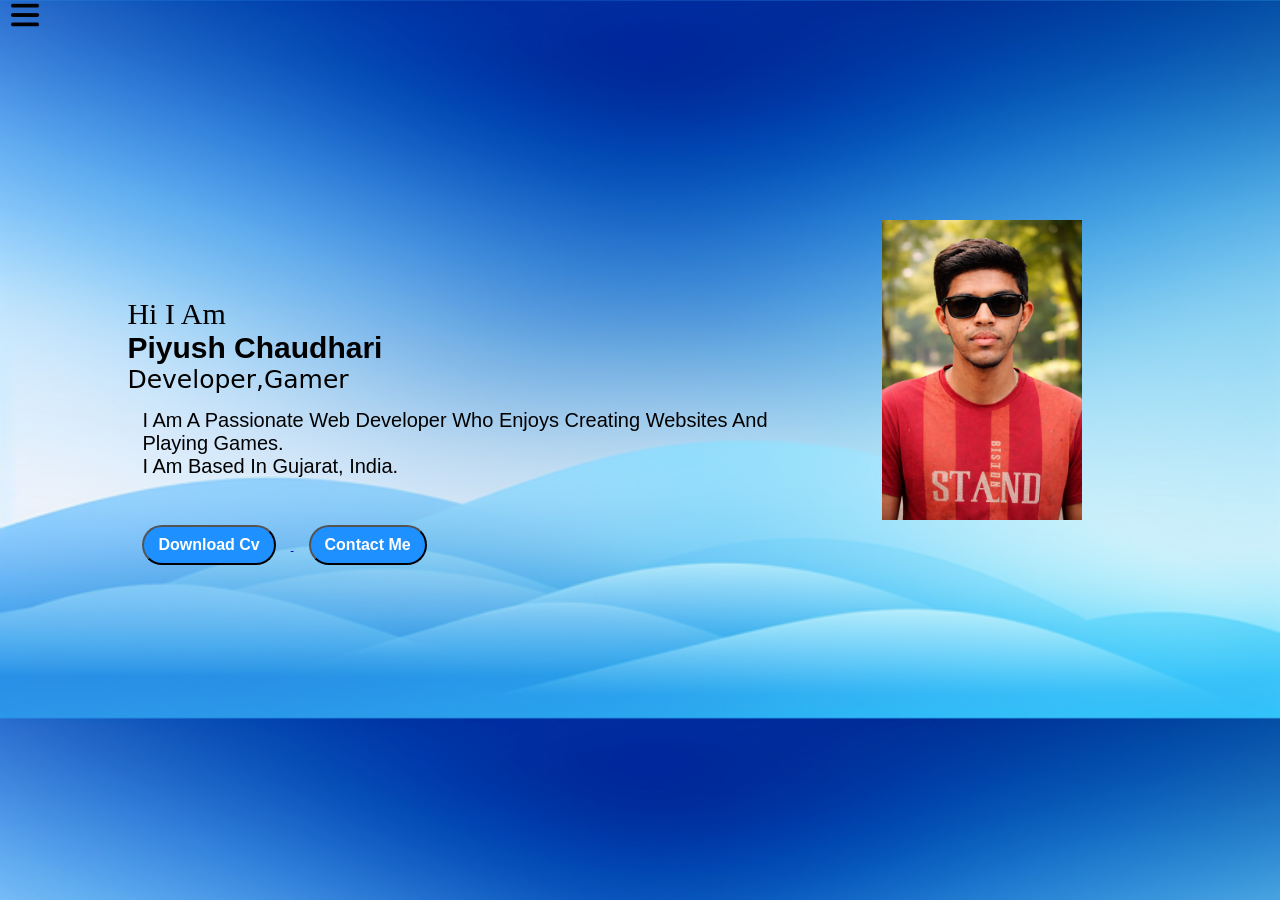
<file: index.html>
<!doctype html>
<html lang="en">
  <head>
    <meta charset="UTF-8" />
    <meta name="viewport" content="width=device-width, initial-scale=1.0" />
    <title>Piyush Developer</title>
    <link rel="stylesheet" href="style.css" />
  </head>

  <body>
    <div class="sidebar sidebarGo">
      <nav>
        <ul>
          <li><a href="index.html">home</a></li>
          <li><a href="intro.html">my intro</a></li>
          <li><a href="services.html">services</a></li>
          <li><a href="blog.html">blog</a></li>
          <li><a href="projects.html">projects</a></li>
          <li><a href="contact.html">contact me</a></li>
        </ul>
      </nav>
    </div>
    <div class="container">
      <div class="main">
        <div class="hamburger">
          <img class="ham" src="ham.png" alt="" />
          <img class="cross" src="cross.png" alt="" />
        </div>
        <div class="info-container">
          <div class="dev-info">
            <div class="hello">hi i am</div>
            <div class="name">piyush chaudhari</div>
            <div class="about">developer,gamer</div>
            <div class="moreabout">
              I am a passionate web developer who enjoys creating websites and
              playing games.<br>
              I am based in Gujarat, India.
            </div>
            <br>
            <br>
            <div class="buttons">
              <a href="Piyush Chaudhari - Frontend Developer.pdf" download="">
                <button>download cv</button>
              </a>

              <a href="contact.html"><button>contact me</button></a>
            </div>
          </div>

          <div class="dev-pic">
            <img src="piyush.png" alt="Piyush chaudhari" />
          </div>
        </div>
      </div>
    </div>
    <script src="script.js"></script>
  </body>
</html>
</file>
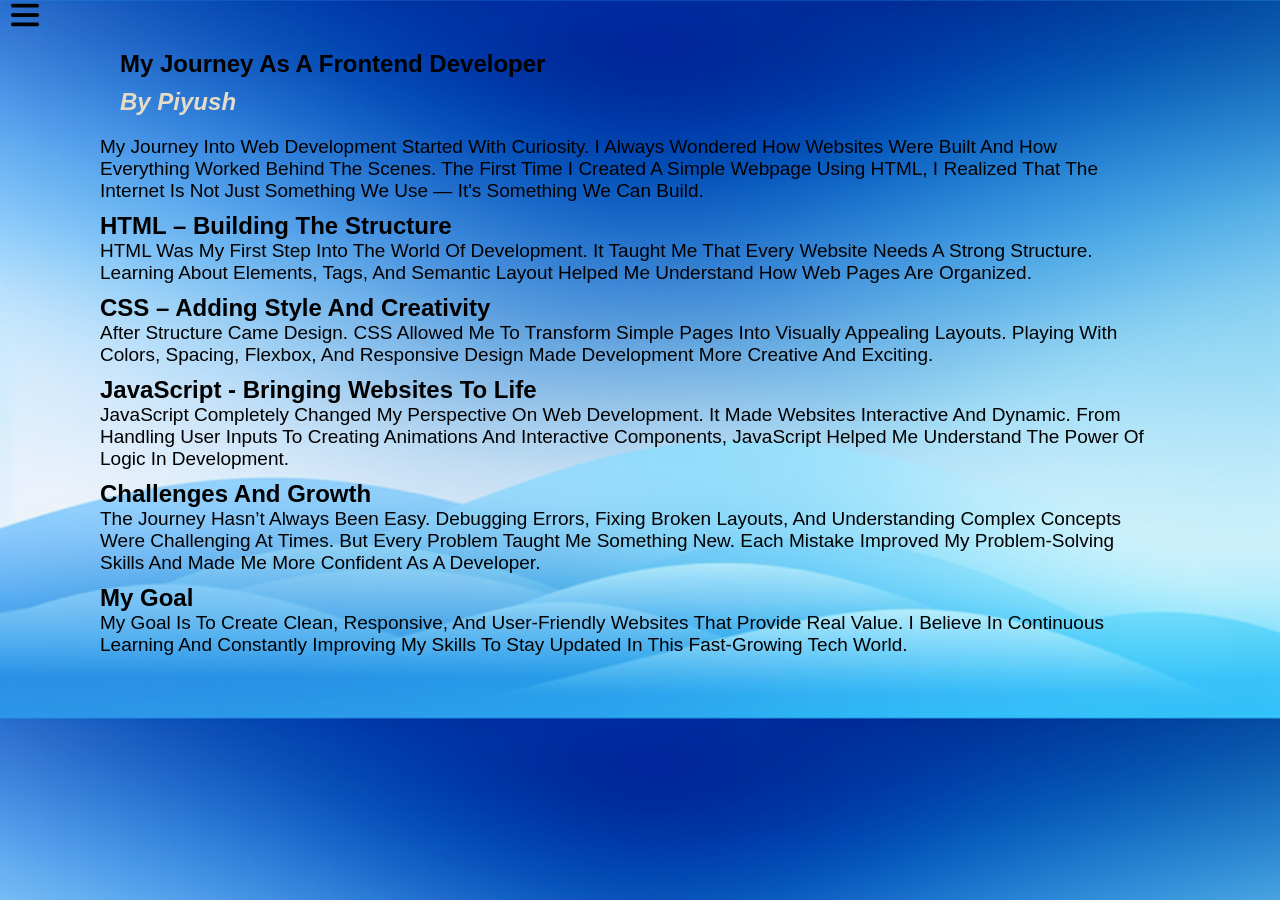
<file: blog.html>
<!DOCTYPE html>
<html lang="en">

<head>
    <meta charset="UTF-8">
    <meta name="viewport" content="width=device-width, initial-scale=1.0">
    <title>Piyush Developer</title>
    <link rel="stylesheet" href="style.css">
    <link rel="stylesheet" href="blog.css">
</head>

<body>
    <div class="container">
        <div class="sidebar sidebarGo">
            <nav>
                <ul>
                    <li><a href="index.html">home</a></li>
                    <li><a href="intro.html">my intro</a></li>
                    <li><a href="services.html">services</a></li>
                    <li><a href="blog.html">blog</a></li>
                    <li><a href="projects.html">projects</a></li>
                    <li><a href="contact.html">contact me</a></li>
                </ul>
            </nav>
        </div>
        <div class="main">
            <div class="hamburger">
                    <img class="ham" src="ham.png" alt="">
                    <img  class="cross" src="cross.png" alt="">
                </div>
            <section id="blog">

                <div class="blog-header">
                    <h1>My Journey as a Frontend Developer</h1>
                    <p>By Piyush</p>
                </div>

                <div class="blog-intro">
                    <p>
                        My journey into web development started with curiosity. I always wondered
                        how websites were built and how everything worked behind the scenes.
                        The first time I created a simple webpage using HTML, I realized that
                        the internet is not just something we use — it's something we can build.
                    </p>
                </div>

                <div class="blog-html">
                    <h2>HTML – Building the Structure</h2>
                    <p>
                        HTML was my first step into the world of development. It taught me that
                        every website needs a strong structure. Learning about elements, tags,
                        and semantic layout helped me understand how web pages are organized.
                    </p>
                </div>

                <div class="blog-css">
                    <h2>CSS – Adding Style and Creativity</h2>
                    <p>
                        After structure came design. CSS allowed me to transform simple pages
                        into visually appealing layouts. Playing with colors, spacing,
                        flexbox, and responsive design made development more creative and exciting.
                    </p>
                </div>

                <div class="blog-javascript">
                    <h2>JavaScript - Bringing Websites to Life</h2>
                    <p>
                        JavaScript completely changed my perspective on web development.
                        It made websites interactive and dynamic. From handling user inputs
                        to creating animations and interactive components, JavaScript
                        helped me understand the power of logic in development.
                    </p>
                </div>

                <div class="blog-growth">
                    <h2>Challenges and Growth</h2>
                    <p>
                        The journey hasn’t always been easy. Debugging errors, fixing broken layouts,
                        and understanding complex concepts were challenging at times.
                        But every problem taught me something new. Each mistake improved
                        my problem-solving skills and made me more confident as a developer.
                    </p>
                </div>

                <div class="blog-goal">
                    <h2>My Goal</h2>
                    <p>
                        My goal is to create clean, responsive, and user-friendly websites
                        that provide real value. I believe in continuous learning and
                        constantly improving my skills to stay updated in this fast-growing tech world.
                    </p>
                </div>

            </section>

        </div>
    </div>
    </div>

    <script src="script.js"></script>
</body>

</html>
</file>
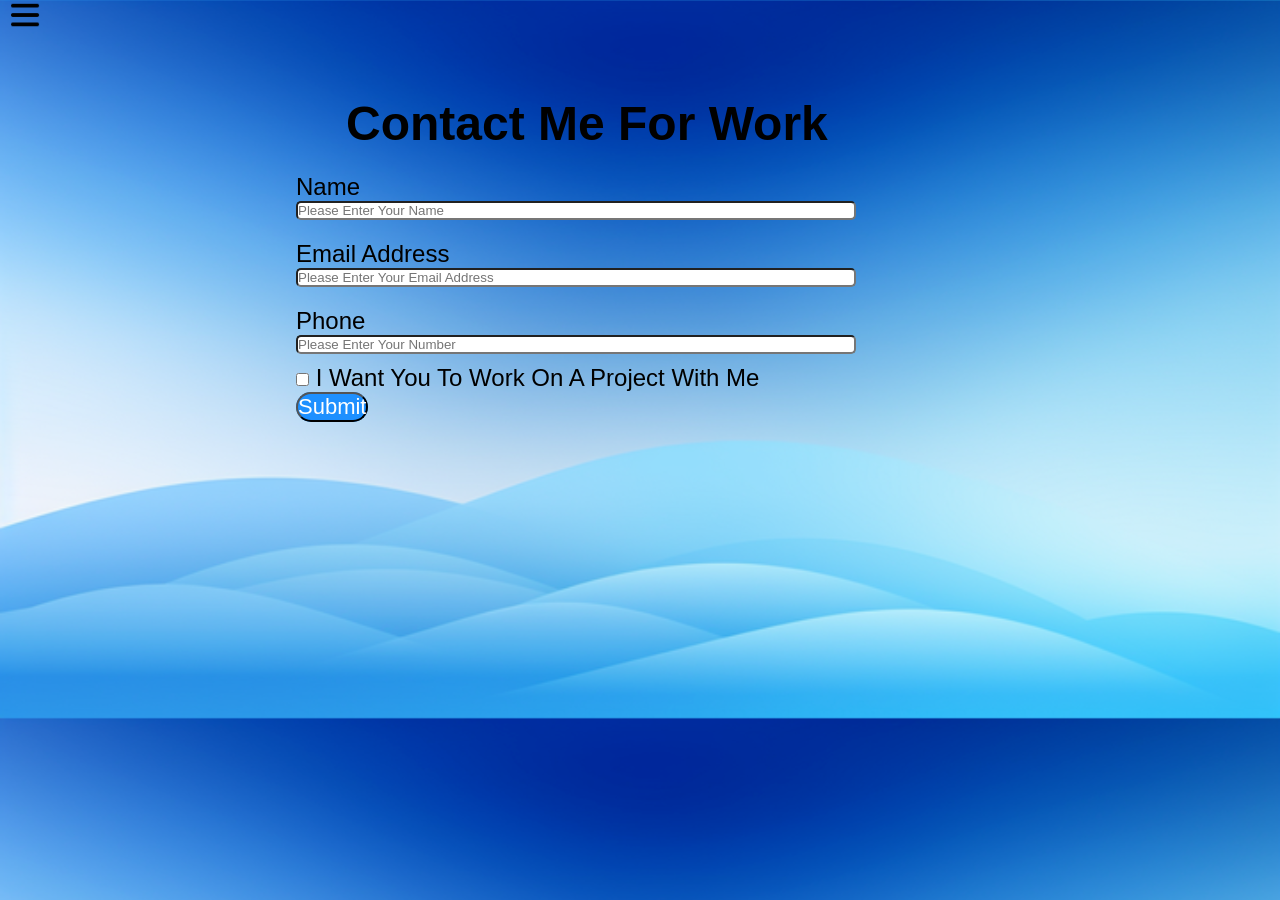
<file: contact.html>
<!DOCTYPE html>
<html lang="en">

<head>
    <meta charset="UTF-8">
    <meta name="viewport" content="width=device-width, initial-scale=1.0">
    <title>Piyush Developer</title>
    <link rel="stylesheet" href="style.css">
    <link rel="stylesheet" href="contact.css">
</head>

<body>
    <div class="container">
        <div class="sidebar sidebarGo">
            <nav>
                <ul>
                    <li><a href="index.html">home</a></li>
                    <li><a href="intro.html">my intro</a></li>
                    <li><a href="services.html">services</a></li>
                    <li><a href="blog.html">blog</a></li>
                    <li><a href="projects.html">projects</a></li>
                    <li><a href="contact.html">contact me</a></li>
                </ul>
            </nav>
        </div>

        <div class="main">
            <div class="hamburger">
                <img class="ham" src="ham.png" alt="menu">
                <img class="cross" src="cross.png" alt="close menu">
            </div>

            <div class="contact-form">
                <h1>Contact me for work</h1>

                <!-- Form with class -->
                <form class="contactForm">
                    <div class="email">
                        <label for="clientname">Name</label>
                        <input type="text" class="form-control" id="clientname" placeholder="Please Enter Your Name"  required>
                    </div>

                    <div class="email">
                        <label for="clientEmail">Email address</label>
                        <input type="email" class="form-control" id="clientEmail" placeholder="Please Enter Your Email Address" required>
                        <div class="form-text"></div>
                    </div>

                    <div class="email">
                        <label for="clientphone">Phone</label>
                        <input type="tel" class="form-control" id="clientphone" placeholder="Please Enter Your Number" >
                    </div>

                    <div class="mb-3 form-check">
                        <input type="checkbox" class="form-check-input" id="isclient">
                        <label class="form-check-label" for="isclient">I want you to work on a project with me</label>
                    </div>
                    <div class="btn">
                        <button type="submit" class="btn btn-primary">Submit</button>
                    </div>
                </form>
            </div>
        </div>

        <script src="script.js"></script>
</body>

</html>
</file>
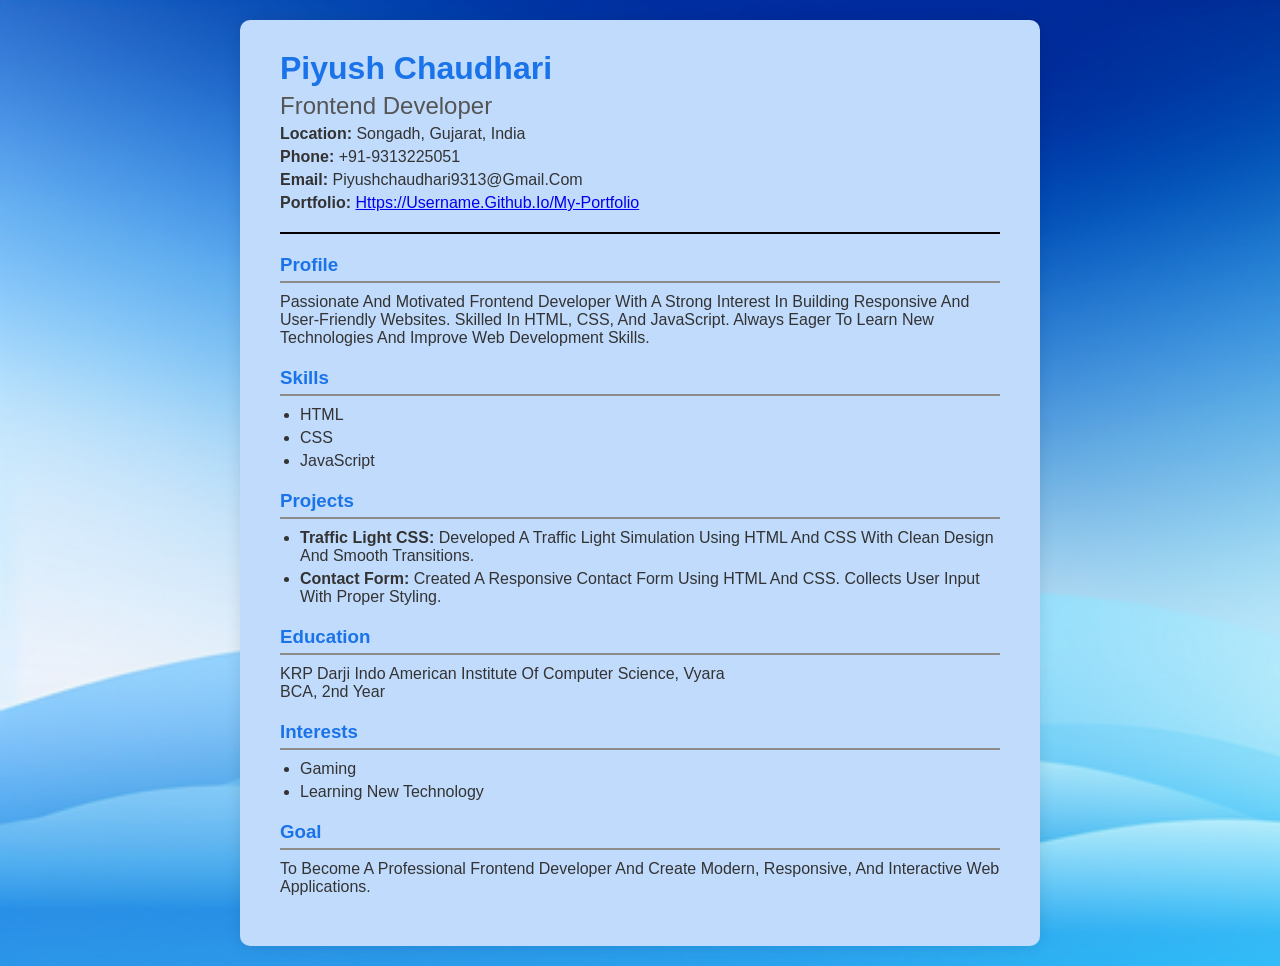
<file: cv.html>
<!DOCTYPE html>
<html lang="en">
<head>
    <meta charset="UTF-8">
    <meta name="viewport" content="width=device-width, initial-scale=1.0">
    <title>Piyush Chaudhari - Frontend Developer</title>
    <link rel="stylesheet" href="cv.css">
    <link rel="stylesheet" href="style.css">
</head>
<body>
    <div class="cv-container">
        <div class="header">
            <h1>Piyush Chaudhari</h1>
            <h2>Frontend Developer</h2>
        </div>

        <div class="contact">
            <p><strong>Location:</strong> Songadh, Gujarat, India</p>
            <p><strong>Phone:</strong> +91-9313225051</p>
            <p><strong>Email:</strong> piyushchaudhari9313@gmail.com</p>
            <p><strong>Portfolio:</strong> <a href="https://piyushchaudhari9313-sys.github.io/Portfolio/" target="_blank">https://username.github.io/my-portfolio</a></p>

        </div>

        <hr>

        <div class="section">
            <h3>Profile</h3>
            <p>Passionate and motivated Frontend Developer with a strong interest in building responsive and user-friendly websites. Skilled in HTML, CSS, and JavaScript. Always eager to learn new technologies and improve web development skills.</p>
        </div>

        <div class="section">
            <h3>Skills</h3>
            <ul>
                <li>HTML</li>
                <li>CSS</li>
                <li>JavaScript</li>
            </ul>
        </div>

        <div class="section">
            <h3>Projects</h3>
            <ul>
                <li>
                    <strong>Traffic Light CSS:</strong> Developed a Traffic Light simulation using HTML and CSS with clean design and smooth transitions.
                </li>
                <li>
                     <strong>Contact Form:</strong> Created a responsive contact form using HTML and CSS. Collects user input with proper styling. 
                </li>
            </ul>
        </div>

        <div class="section">
            <h3>Education</h3>
            <p>KRP Darji Indo American Institute of Computer Science, Vyara</p>
            <p>BCA, 2nd Year</p>
        </div>

        <div class="section">
            <h3>Interests</h3>
            <ul>
                <li>Gaming</li>
                <li>Learning new technology</li>
            </ul>
        </div>

        <div class="section">
            <h3>Goal</h3>
            <p>To become a professional Frontend Developer and create modern, responsive, and interactive web applications.</p>
        </div>
    </div>
    </body>
</html>
</file>
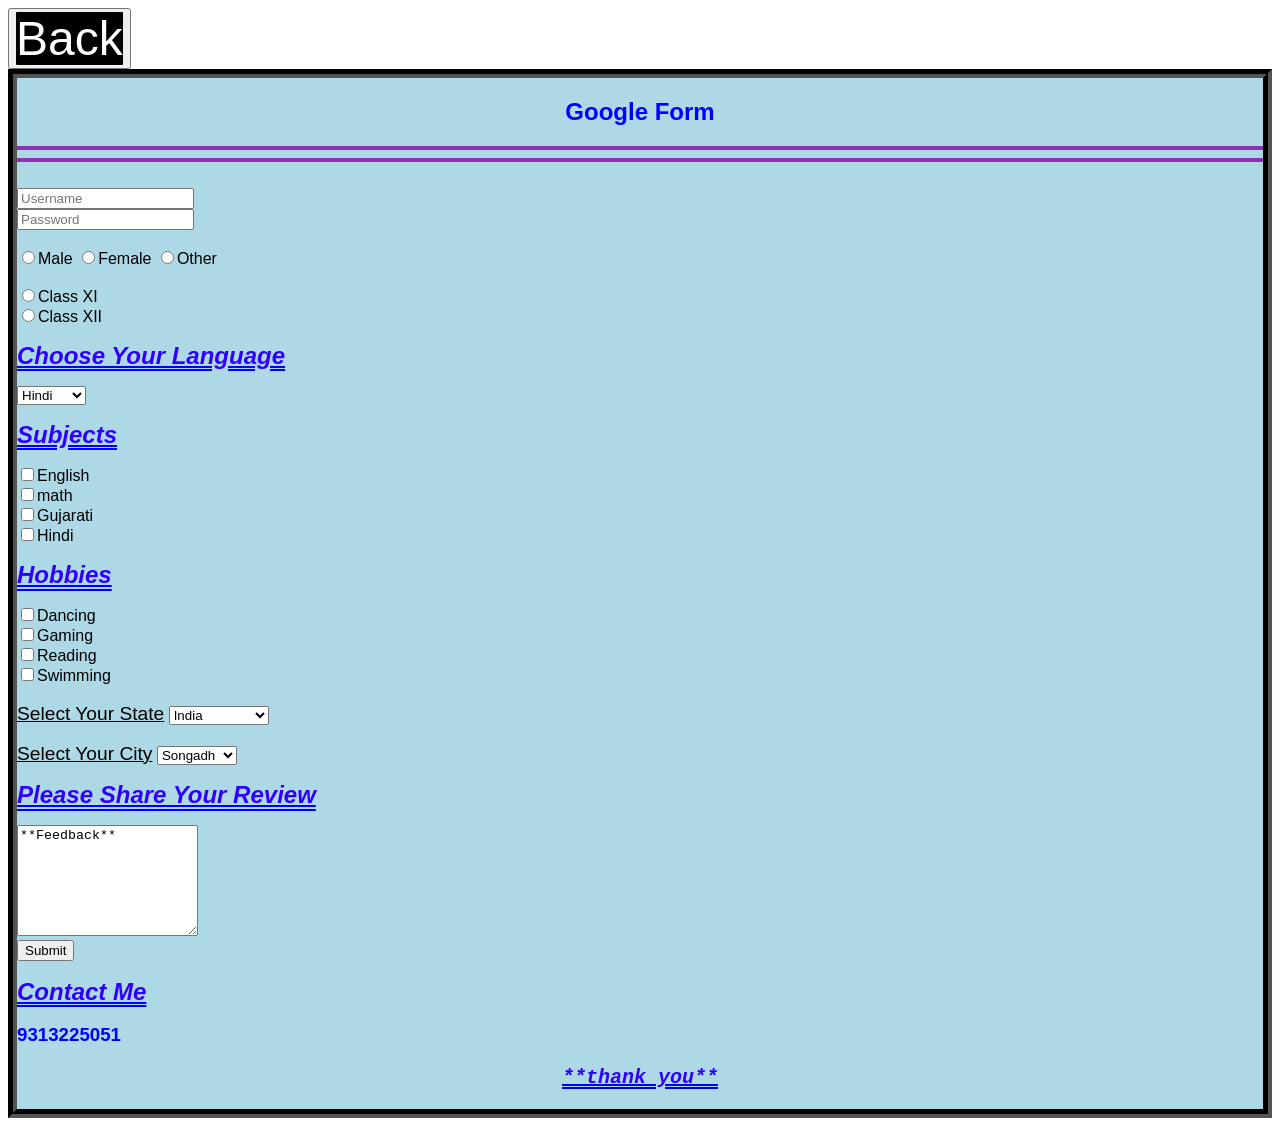
<file: form.html>
<!DOCTYPE html>
<html lang="en">

<head>
    <meta charset="UTF-8">
    <meta name="viewport" content="width=device-width, initial-scale=1.0">
    <title>Form</title>
    <link rel="stylesheet" href="form.css">
</head>

<body>
     <button> <a class="back" href="projects.html">Back</a></button>

    <div class="form-page">   


        <header>
            <h2>Google Form</h2>
            <hr>
            <hr>
        </header>
        <br>
        <main>
            <form class="/action.php">
                <input type="text" placeholder="Username">
                <br>
                <input type="password" placeholder="Password">
                <br><br>
                <label for="Male">
                    <input type="radio" value="Male" name="Gender" id="Male">Male
                </label>
                <label for="Female">
                    <input type="radio" value="female" name="Gender" id="Female">Female
                </label>
                <label for="Other">
                    <input type="radio" value="Other" name="Gender" id="Other">Other
                </label>
                <br><br>
                <label for="101">
                    <input type="radio" value="class XI" name="class" id="101">Class XI
                </label>
                <br>
                <label for="102">
                    <input type="radio" value="class XII" name="class" id="102">Class XII
                </label>
                <h1>Choose Your Language</h1>
                <select name="Language">
                    <option value="Hindi">Hindi</option>
                    <option value="English">English</option>
                    <option value="Gujarati">Gujarati</option>
                </select>
                <h1>Subjects</h1>
                <label for="English">
                    <input type="checkbox" value="English" name="Subject" id="101">English
                </label>
                <br>
                <label for="Math">
                    <input type="checkbox" value="math" name="Subject" id="102">math
                </label>
                <br>
                <label for="Gujarati">
                    <input type="checkbox" value="Gujarati" name="Subject" id="103">Gujarati
                </label>
                <br>
                <label for="Hindi">
                    <input type="checkbox" value="Hindi" name="Subject" id="104">Hindi
                </label>
                <h1>Hobbies</h1>
                </u>
                </i>
                <label for="Dancing">
                    <input type="checkbox" value="Dancing" Name="Hobby" id="Dancing">Dancing
                </label>
                <br>
                <label for="Gaming">
                    <input type="checkbox" value="Gaming" Name="Hobby" id="Gaming">Gaming
                </label>
                <br>
                <label for="Reading">
                    <input type="checkbox" value="Reading" name="Hobby" id="Reading">Reading
                </label>
                <br>
                <label for="Swimming">
                    <input type="checkbox" value="Swimming" name="Hobby" id="Swimming">Swimming
                </label>
                <br><br>
                <u><big>Select Your State</big></u>
                <select name="State">
                    <option value="India">India</option>
                    <option value="Pakistan">Pakistan</option>
                    <option value="Bangaladesh">Bangaladesh</option>
                    <option value="Singapor">Singapor</option>
                </select>
                <br><br>
                <u><big>Select Your City</big></u>
                <select name="city">
                    <option value="Songadh">Songadh</option>
                    <option value="Vyara">Vyara</option>
                    <option value="Bajipura">Bajipura</option>
                    <option value="Bardoli">Bardoli</option>
                    <option value="Kadodara">Kadodara</option>
                    <option value="Surat">Surat</option>
                </select>
                <h1>Please Share Your Review</h1>
                <textarea name="Feedback" id="Feedback" placeholder="Please Give Your Satisfication" cols="20"
                    rows="7">**Feedback**</textarea>
                <br>
                <input type="submit" value="Submit">
            </form>
        </main>
        <footer>
            <h1>Contact Me</h1>
            <h3>9313225051</h3>
            <h1>
                <pre style="text-align: center;">**thank you**</pre>
            </h1>

        </footer>
    </div>


</body>

</html>
</file>
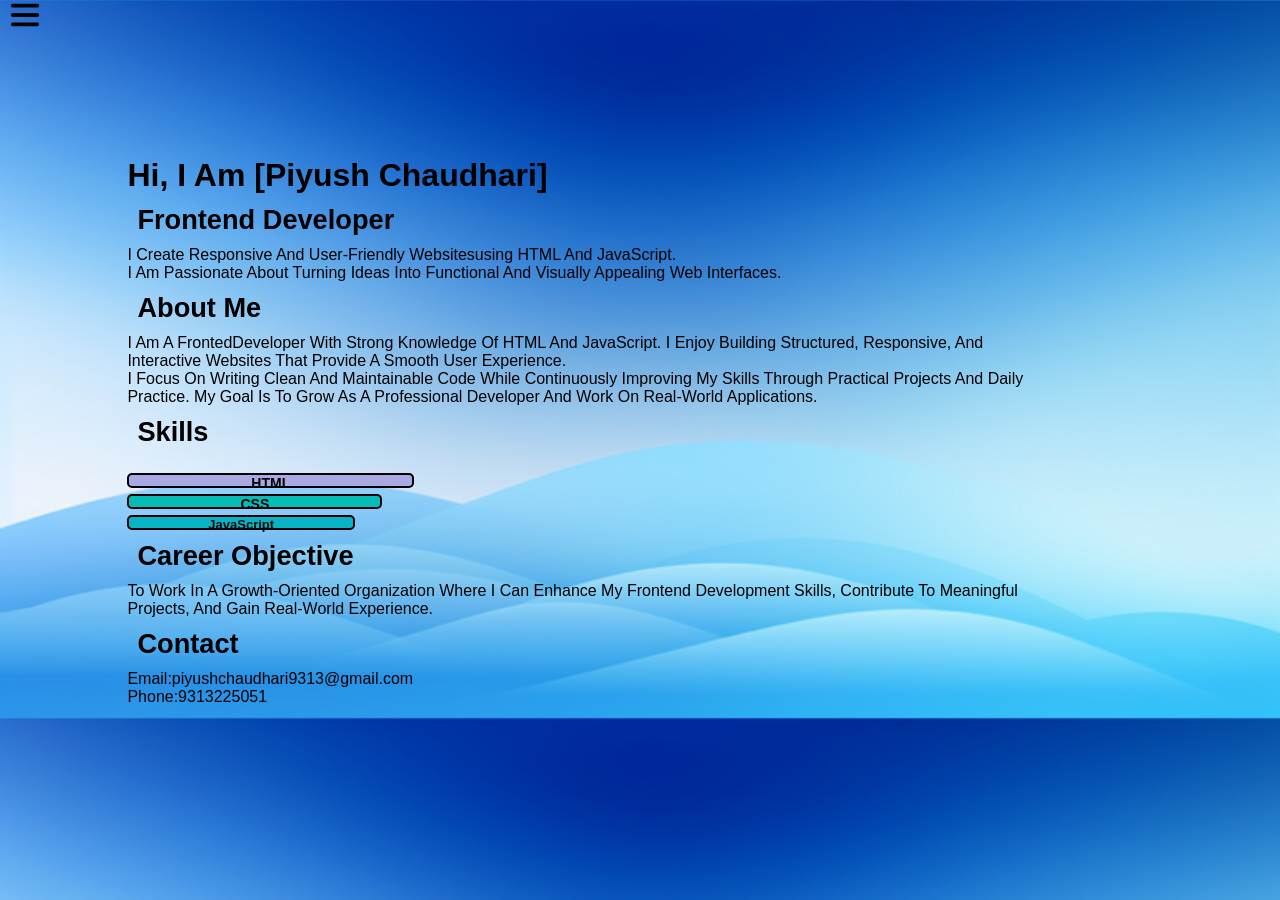
<file: intro.html>
<!DOCTYPE html>
<html lang="en">

<head>
    <meta charset="UTF-8">
    <meta name="viewport" content="width=device-width, initial-scale=1.0">
    <title>Piyush Developer</title>
    <link rel="stylesheet" href="style.css">
    <link rel="stylesheet" href="intro.css">
</head>

<body>
    <div class="container">
        <div class="sidebar sidebarGo">

            <nav>
                <ul>    
                    <li><a href="index.html">home</a></li>
                    <li><a href="intro.html">my intro</a></li>
                    <li><a href="services.html">services</a></li>
                    <li><a href="blog.html">blog</a></li>
                    <li><a href="projects.html">projects</a></li>
                    <li><a href="contact.html">contact me</a></li>
                </ul>
            </nav>
        </div>
        <div class="main">
            <div class="hamburger">
                    <img class="ham" src="ham.png" alt="">
                    <img  class="cross" src="cross.png" alt="">
                </div>
            <div class="info-container">
                <div class="dev-info">
                     <section id="hero">
        <h1>Hi, I am [piyush chaudhari]</h1>
        <h2>Frontend Developer</h2>
        <p >I create responsive and user-friendly websitesusing HTML and JavaScript.
        <br>I am passionate about turning ideas into functional and visually appealing web interfaces.</p>
    </section>

    <section id="about">    
        <h2>About Me</h2>
        <p>I am a FrontedDeveloper with strong knowledge of HTML and JavaScript. I enjoy building structured, responsive, and interactive websites that provide a smooth user experience.</p>
        <p>I focus on writing clean and maintainable code while continuously improving my skills through practical projects and daily practice. My goal is to grow as a professional developer and work on real-world applications.</p>
    </section>
    <section id="skills">
        <h2>Skills</h2>
        <ul>
            <li class="html">HTML</li>
            <li class="css">CSS</li>
            <li class="javascript">javaScript</li>
        </ul>
    </section>
    <section id="objective">
        <h2>Career Objective</h2>
        <p>To work in a growth-oriented organization where I can enhance my frontend development skills, contribute to meaningful projects, and gain real-world experience.</p>
    </section>
    <section id="contact">
        <h2>Contact</h2>
        <p class="em">Email:piyushchaudhari9313@gmail.com</p>
        <p>Phone:9313225051</p>
    </section>
 <script src="script.js"></script>
</body>

</html>
</file>
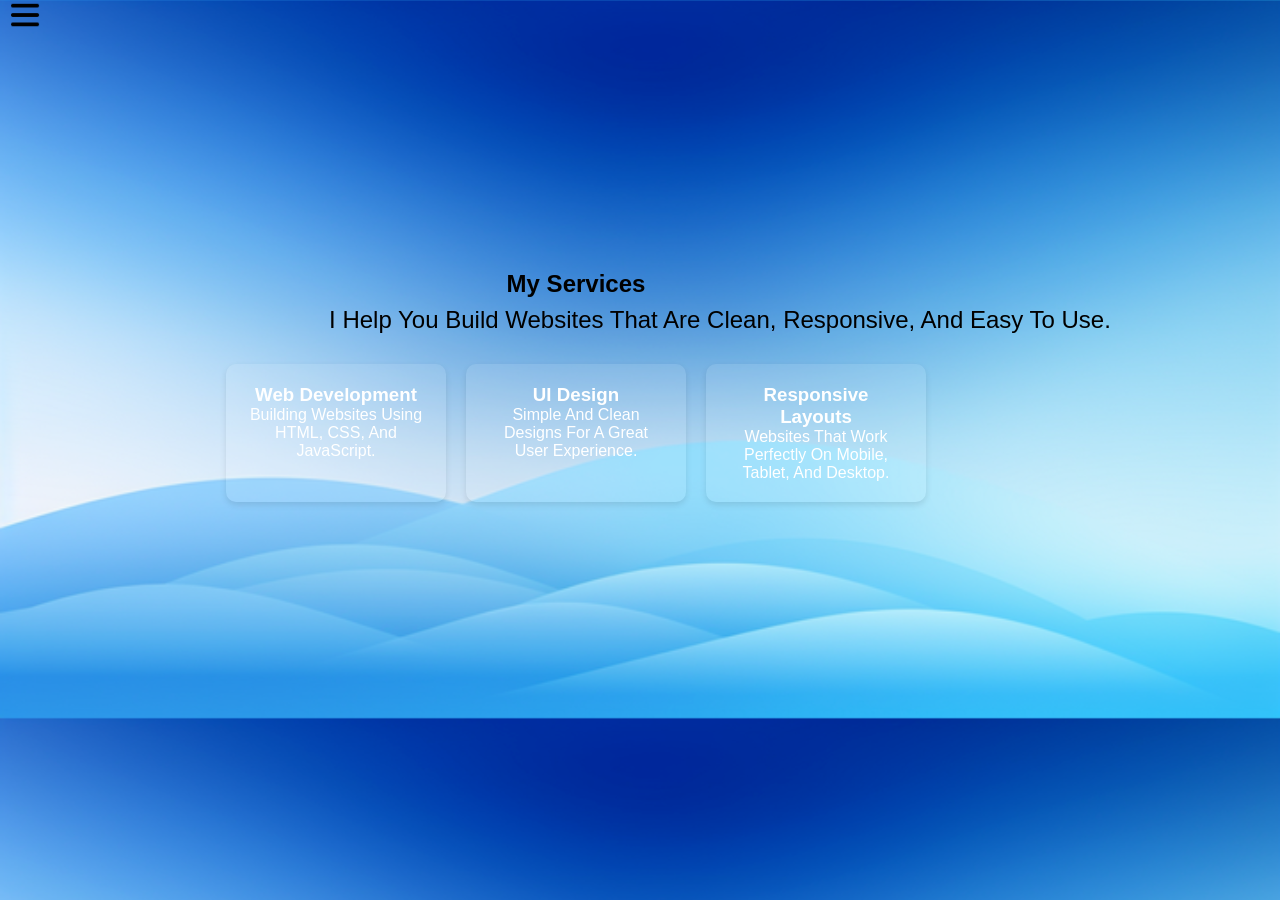
<file: services.html>
<!DOCTYPE html>
<html lang="en">

<head>
    <meta charset="UTF-8">
    <meta name="viewport" content="width=device-width, initial-scale=1.0">
    <title>Piyush Developer</title>
    <link rel="stylesheet" href="style.css">
    <link rel="stylesheet" href="services.css">
</head>

<body>
    <div class="container">
        <div class="sidebar sidebarGo">

            <nav>
                <ul>    
                    <li><a href="index.html">home</a></li>
                    <li><a href="intro.html">my intro</a></li>
                    <li><a href="services.html">services</a></li>
                    <li><a href="blog.html">blog</a></li>
                    <li><a href="projects.html">projects</a></li>
                    <li><a href="contact.html">contact me</a></li>
                </ul>
            </nav>
        </div>
        <div class="main">
            <div class="hamburger">
                    <img class="ham" src="ham.png" alt="">
                    <img  class="cross" src="cross.png" alt="">
                </div>
            <section id="services">
  <h1>My Services</h1>
  <p class="para">I help you build websites that are clean, responsive, and easy to use.</p>

  <div class="services-grid">
    <div class="service-box">
      <h3>Web Development</h3>
      <p>Building websites using HTML, CSS, and JavaScript.</p>
    </div>

    <div class="service-box">
      <h3>UI Design</h3>
      <p>Simple and clean designs for a great user experience.</p>
    </div>

    <div class="service-box">
      <h3>Responsive Layouts</h3>
      <p>Websites that work perfectly on mobile, tablet, and desktop.</p>
    </div>
  </div>
</section>
    <script src="script.js"></script>
</body>

</html>
</file>
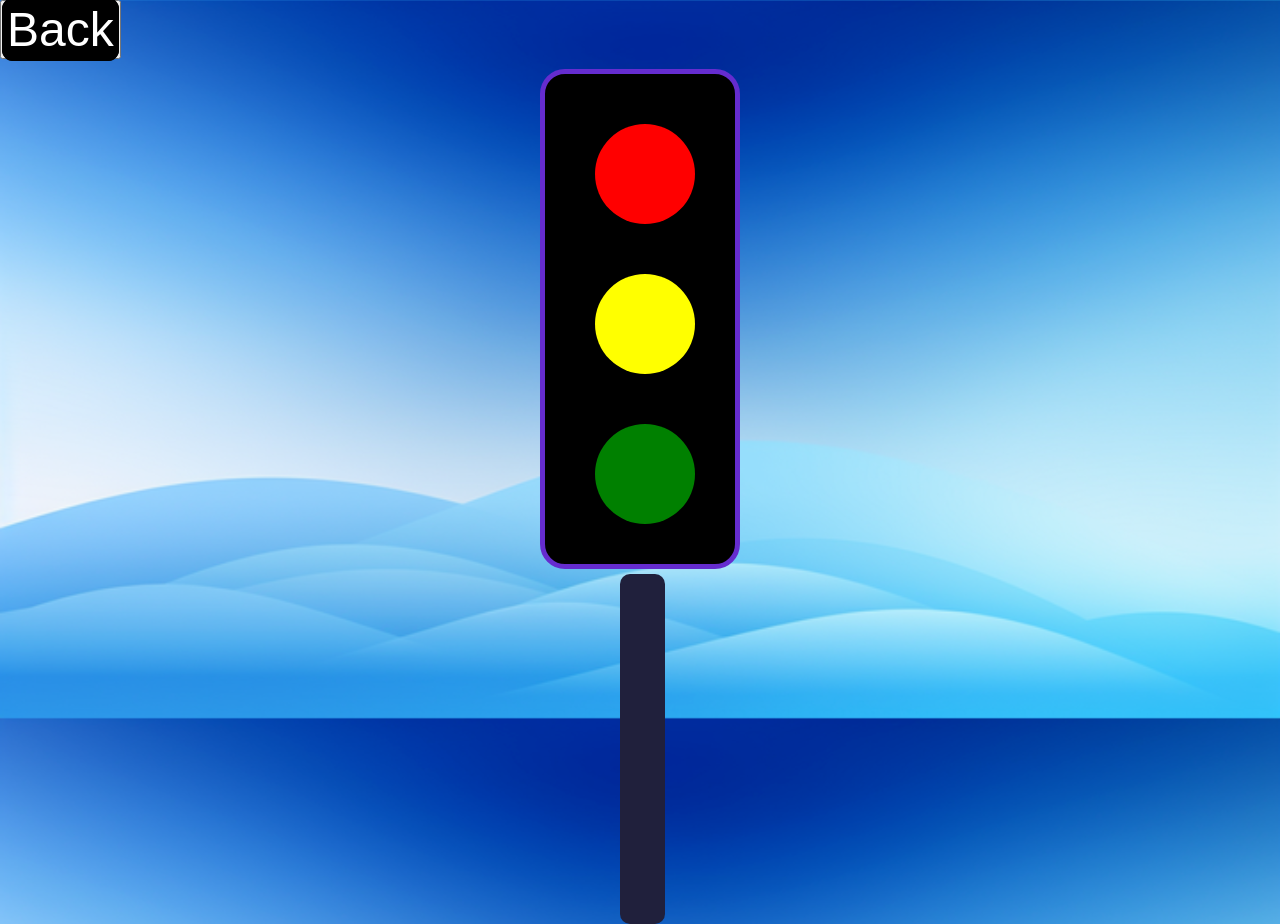
<file: traffic.html>
<!DOCTYPE html>
<html lang="en">

<head>
    <meta charset="UTF-8">
    <meta name="viewport" content="width=device-width, initial-scale=1.0">
    <title>css tutorial</title>
    <link rel="stylesheet" href="style.css">
    <link rel="stylesheet" href="traffic.css">
</head>

<body>
       <button> <a class="back" href="projects.html">Back</a></button>

    <div id="box">
        <div class="red"></div>
        <div class="yellow"></div>
        <div class="green"></div>
        <div>

        </div>
    </div>

</body>

</html>
</file>
<file: style.css>
* {
      margin: 0;
      padding: 0;
      font-family: sans-serif;
      box-sizing: border-box;
    }
    
    body{
        background-image: url(s.png);
        background-size: cover;
        background-position: contain;
        overflow-x: hidden;
      text-transform: capitalize;
    }
    .container {
      display: flex;
      /* min-height:100vh; */
    }
    .sidebar {
      display: flex;
      flex-direction: column;
      background-color: rgb(45, 165, 208);
      height: 100%;
      min-height: 100vh;
      transition: transform 0.3s ease-in;
      position:fixed;
      top: 0;
      left: 0;
      bottom: 0;
      z-index: 10001;
      overflow-y: auto;


    }
    
    .sidebarGo {
      transform: translateX(-100%);
  }

    .sidebar nav ul {
      padding: 45px;
      font-size: 30px;
      height: 100%;
    }
    .sidebar nav li {
      list-style-type: none;
      padding: 45px 0;
    }
    .sidebar nav li a {
      text-decoration: none;
      color: rgb(72, 54, 54);
      font-size: 30px;
    }
    .sidebar nav li a:hover{
      font-size: larger;
      font-size: 25px;
      color: white;
    }
    .main {
      width: 90vw;

}

    .hamburguer{
      position:fixed;
      cursor: pointer;
      top: 15px;
      left: 10px;
    }
    .ham{
      width: 30px;
      margin-left: 10px;
      
    }
    .cross{
      position:absolute;
      width: 30px;
      margin-left: 205px;
        z-index:100001 ;
    }
    .info-container {
      height: 58vh;
      width: 79vw;
      margin: auto;
      margin-top: 140px;
      display: flex;
      justify-content: space-around;
      
    }
    .dev-info {
      display: flex;
      justify-content: center;
      flex-direction: column;
      align-items: flex-start;
      padding: 57px;
    }
    .hello {
      font-size: 3em;
      font-family: Cambria, Cochin, Georgia, Times, "Times New Roman", serif;
    }
    .name {
      font-size: 3em;
      font-weight: bold;
    }
    .about {
      font-size: 2.5em;
      font-family:
        system-ui,
        -apple-system,
        BlinkMacSystemFont,
        "Segoe UI",
        Roboto,
        Oxygen,
        Ubuntu,
        Cantarell,
        "Open Sans",
        "Helvetica Neue",
        sans-serif;
    }
    .moreabout {
      font-size: 2em;
      font-family: "Segoe UI", Tahoma, Geneva, Verdana, sans-serif;
      margin: 15px;
    }
    .dev-pic img {
      width: 381px;
      height: 58vh;
    }
    .buttons button {
      padding: 9px 14px;
      border-radius: 22px;
      color: white;
      cursor: pointer;
      background-color: dodgerblue;
      font-weight: bold;
      font-size: 1.5em;
      margin: 0 15px;
      width: fit-content;
      text-transform: capitalize;
    }
    .buttons button:hover {
      background-color: white;
      color: rgb(72, 72, 216);
      font-size: larger;
      font-size: 18px;
      text-transform: capitalize;
    }
 
    @media (max-width: 1615px) {
      
      .buttons button{
        font-size: 16px;
        margin-top: 10px;
      }
      .dev-info{
        font-size: 10px;
      }
      .dev-pic img {
      width: 200px;  
      height: auto;  
      margin-top:50px;
  }
    } 
    @media (max-width: 400px){
      .dev-pic img{
        margin-left: 50px;
      }
      .moreabout{
        font-size: 1rem;
      }
      .dev-info{
        margin-bottom: 100px;
      }
    }


        @media (max-width: 800px){
      .dev-pic img{
        margin-left: 90px;
      }
    }
</file>
<file: blog.css>
* {
  padding: 0px;
  margin: 0px;
}

#blog {
  margin-left: 100px;
}
.blog-header {
  margin-top: 70px;
  margin: 20px;
}
p{
    font-size: 19px;
}
h2{
  font-family: 'Segoe UI', Tahoma, Geneva, Verdana, sans-serif;
}
.blog-header p{
    padding-top: 10px;
    font-size: x-large;
    font-weight: bolder;
    color: rgba(229, 221, 198, 0.996);
    font-style: oblique;
}
.blog-html {
  margin-top: 10px;
}
.blog-css {
  margin-top: 10px;
}
.blog-javascript {
  margin-top: 10px;
}
.blog-growth {
  margin-top: 10px;
}
.blog-goal {
  margin-top: 10px;
}
@media (max-width: 750px){
  body{
    margin-right: 50px;
  }
  h1{
    font-size: 28px;
  }
  p{
    font-size:13px;
  }
}
</file>
<file: contact.css>
body{ 
    margin: 0;
    padding: 0;
}
h1{
    font-family: system-ui, -apple-system, BlinkMacSystemFont, 'Segoe UI', Roboto, Oxygen, Ubuntu, Cantarell, 'Open Sans', 'Helvetica Neue', sans-serif;
    padding: 12px 0;
    margin-left: 50px;
}

.contact-form{
    padding:144px;
    padding-left: 450px;
    margin: 0 150px;
    font-size: 1.5rem ;
}
.contact-form *{
    font-family: 'Trebuchet MS', 'Lucida Sans Unicode', 'Lucida Grande', 'Lucida Sans', Arial, sans-serif;
}


.email{
    padding: 10px 0;
    display: flex;
    flex-direction:column;
}

 .email input{
    width: 23vw;
    border-radius: 5px;
}
.form-check-label{
  font-size: 1.5rem;
}

.btn{
  border-radius: 15px;
  color:white;
  width:fit-content;
  font-size:22px;
  background-color: #1e90ff;
  cursor: pointer;
 
}

.btn:hover{
border-radius: 12px;
  background-color:rgb(247, 249, 249);
  width:fit-content;
  font-size:22px;
  color: rgb(2, 110, 217);
  cursor: pointer;
} 
   
body{
    margin:0;
    padding:0;
}

.contact-form{
    padding:4px 20px;
    margin:0 auto;
    width:90%;
    max-width:600px;
    margin-top: 50px;
}

.email input{
    width:100%;
}

.btn:hover{
    background-color: rgb(247, 249, 249);
    color: rgb(2, 110, 217);
}
@media (max-width: 750px){
      h1{
        font-size: 2.5rem;
        margin-right: 2px;
      }  
}
</file>
<file: cv.css>
body {
    font-family: 'Segoe UI', Tahoma, Geneva, Verdana, sans-serif;
    background-color: #f3f4f6;
    color: #333;
    padding: 20px;
}

.cv-container {
    max-width: 800px;
    margin: auto;
    /* background-color: #fff; */
    background-color: #c0dbfc;
    padding: 30px 40px;
    border-radius: 10px;
    box-shadow: 0 0 15px rgba(0,0,0,0.1);


  
}

.header h1 {
    margin: 0;
    font-size: 2em;
    color: #1a73e8;
}

.header h2 {
    margin-top: 5px;
    font-weight: normal;
    color: #555;
}

.contact p {
    margin: 5px 0;
}

hr {
    margin: 20px 0;
    border: none;
    /* border-top: 2px solid #1a73e8; */
    border-top: 2px solid black  ;
}

.section {
    margin-bottom: 20px;
}

.section h3 {
    margin-bottom: 10px;
    color: #1a73e8;
    border-bottom: 2px solid #8d8a8a;
    padding-bottom: 5px;
}

.section ul {
    list-style-type: disc;
    margin-left: 20px;
}

.section li {
    margin-bottom: 5px;
}
</file>
<file: form.css>
.back{
    font-size: 3rem;
    text-decoration: none;
    background-color: black;
    color: white;
    border-radius: 1px;
}

.form-page{
    background-color: lightblue;
}
 .form-page h1{
text-decoration: blue double underline;
font-style: italic;
color: rgb(47,0,255);
font-size: x-large;
}

.form-page h2{
text-align:center;
color:blue;
}

.form-page h3{
color:blue;
}

.form-page p{
color:aliceblue;
}

.form-page hr{
border:2px solid rgb(145,47,177);
}

.form-page{
border:9px groove black;
font-family:Verdana, Geneva, Tahoma, sans-serif;
}
</file>
<file: intro.css>
body{
    font-family: 'Lucida Sans', 'Lucida Sans Regular', 'Lucida Grande', 'Lucida Sans Unicode', Geneva, Verdana, sans-serif;
}
h1{
    font-size: 2rem;
}
p{
    font-size: 1.5rem;
}
h2{
  padding: 10px;
  font-size: 1.7rem;
}
#skills ul li{
    list-style: none;
}
#skills .html{
    width: 315%;
    background-color: rgb(169, 169, 227);
    border: 2px solid black;
    text-align: center;
    border-radius: 5px;
    height: 15px;
    color:rgb(3, 0, 2);
    font-weight: bolder;
    font-size: 14px;
    margin-top:15px ;
}    
#skills .css{
    width: 280%;
    margin-top: 6px;
    background-color: rgb(5, 188, 182);
    border: 2px solid rgb(19, 1, 1);
    text-align: center;
    border-radius: 5px;
    height: 15px;
    color: rgb(7, 1, 1);
    font-weight: bolder;
    font-size: 14px;

}    
#skills .javascript{
    width: 250%;
    margin-top: 6px;
    background-color: rgb(9, 179, 198);
    border: 2px solid black;
    text-align: center;
    border-radius: 5px;
    height: 15px;
    color:rgb(11, 10, 10);
    font-weight:bolder ;
    font-size: 13px;

}    
.em{
    text-transform: none;
}
@media (max-width: 1615px){
    #hero{
        margin-right: 150px;
    }
    p{
        font-size: 1rem;
    }
}
@media (max-width: 750px){
    h1{
        font-size:  2rem;
    }
    #hero{
        margin-right: 150px;
        margin-top: 40rem;

    }
    h2{
        font-size: 1.5rem;
    }

 } 

 @media (max-width: 800px){
    #hero{
        margin-top: 25rem;
    }
   p{
    font-size: 1rem;
   }
   h1{
    font-size: 2rem;
   }

 }
</file>
<file: services.css>
h1{
  text-align: center;
  margin-top: 15rem;

}


body{
  overflow-x: hidden;
}
.para{
    font-size: 1.5rem;
    text-align: center;
    max-width: 800px; /* Text ko bohot zyada failne se rokega */
    margin-left: 20rem;
    margin-top: 8px;
}

body {
  margin: 0;   /* remove extra left margin */
}


#services::before {
  position: absolute;
  top: 0; left: 0;
  width: 100%;
  height: 100%;
  background: rgba(0,0,0,0.3);
  z-index: 0;
}

#services > * {
  position: relative;
  z-index: 1;
}

.services-grid {
  display: flex;
  justify-content: center;
  flex-wrap: wrap;
  gap: 20px;
  margin-top: 30px;
}

.service-box {
  background: rgba(255, 255, 255, 0.1);
  padding: 20px;
  width: 220px;
  color: white;
  text-align: center;
  border-radius: 10px;
  box-shadow: 0 3px 6px rgba(0,0,0,0.1);
  transition: transform 0.2s;
}

.service-box:hover {
  transform: translateY(-5px);
}
@media (max-width: 1024px) {
  h1 {
    margin-left: auto;
    margin-right: auto;
    margin-top: 10rem; 
    text-align: center;
    font-size: 2rem;
  }
  .para {
    margin-left: auto;
    margin-right: auto;
    text-align: center;
    font-size: 1.2rem;
  }
  .service-box {
    width: 180px;
  }
}

@media (max-width: 768px) {
  h1 {
    margin-top: 6rem;
    font-size: 1.6rem;
  }
  .para {
    font-size: 1rem;
  }
  .services-grid {
    flex-direction: column;
    align-items: center;
  }
  .service-box {
    width: 80%;
    margin-bottom: 15px;
  }
} 
@media (max-width: 750px){
  #services{
    margin-left: 40px;
  }
}
</file>
<file: traffic.css>
#box{
    background-color: black;
    height: 500px;
    width: 200px;
    margin: 20px auto;
    margin-top: 10px;
    border-radius: 25px;
    border:5px rgb(101, 44, 207) solid ;
}
.red{
    background-color: red;
    height: 100px;
    width: 100px;
    border-radius: 50px;
    margin: 50px;
}
.yellow{
    background-color:yellow;
    height: 100px;
    width: 100px;
    border-radius: 50px;
   margin: 50px;
   
}
.green{
    background-color:green;
    height: 100px;
    width: 100px;
    border-radius: 50px;
    margin: 50px;
}
div{
    background-color: rgb(32, 32, 60);
    height: 350px;
    width: 45px;
    margin: 50px 75px 75px 75px;
    border-radius: 10px;
    margin-bottom: 5rem;
}

.back{
    font-size: 3rem;
    text-decoration: none;
    background-color: black;
    color: white;
    border-radius: 11px;
    border: 5px solid black;
}
</file>
